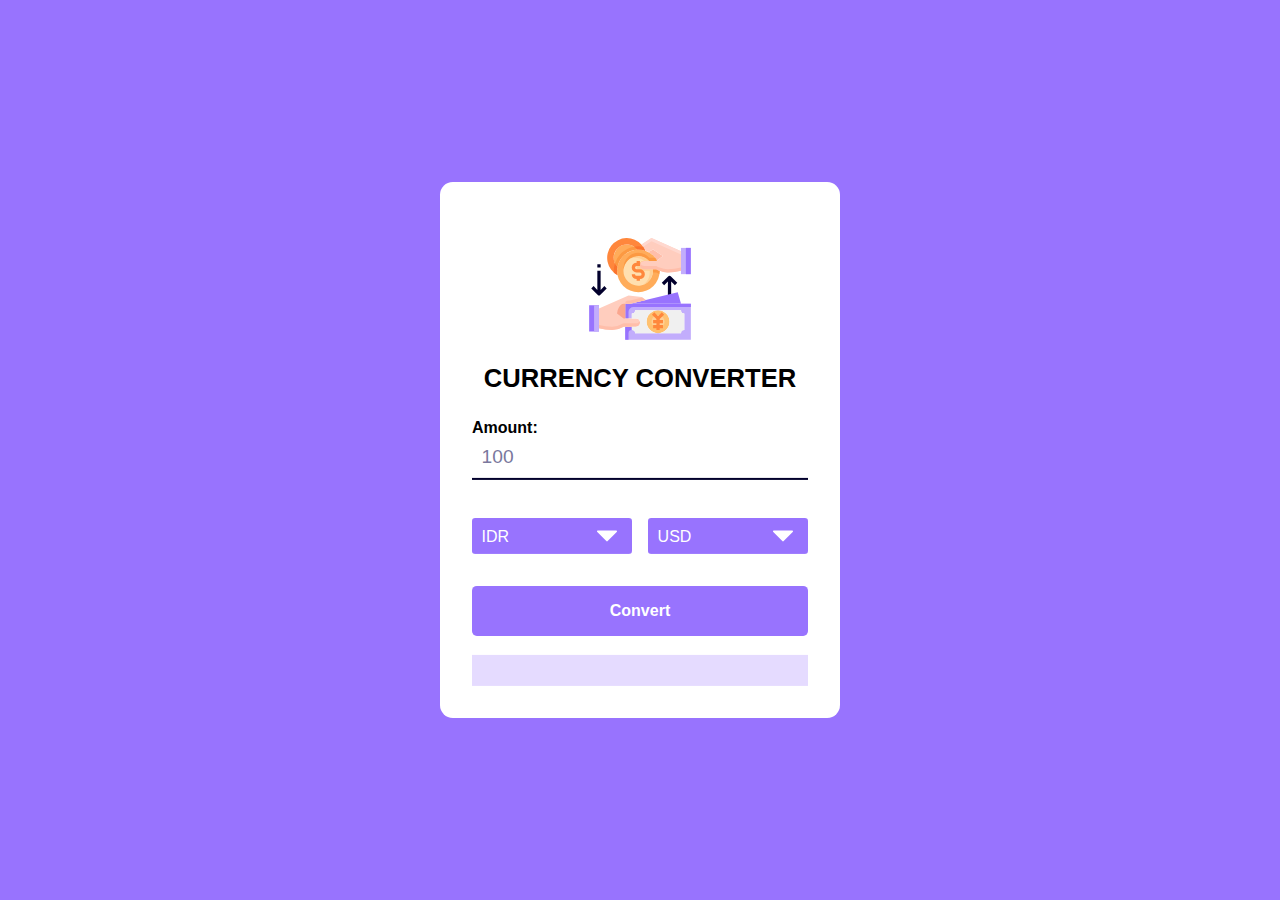
<file: currency-converter/index.html>
<!DOCTYPE html>
<html lang="en">
<head>
    <meta charset="UTF-8">
    <meta name="viewport" content="width=device-width, initial-scale=1.0">
    <title>Document</title>
    <link rel="stylesheet" href="style.css">
</head>
<body>
    <div class="wrapper">
        <div class="app-details">
            <img class="app-icon" src="app-icon.svg" alt="">
            <h1 class="app-title">Currency Converter</h1>
        </div>
        <label for="amount">Amount: </label>
        <input type="number" id="amount" value="100">
        <div class="dropdowns">
            <select id="from-currency-select"></select>
            <select id="to-currency-select"></select>
        </div>
        <button id="convert-button">Convert</button>
        <p id="result"></p>
    </div>

    <!-- Script with Array Of Supported Country Codes -->
    <script src="currency-codes.js"></script>
    <!-- Script with API key -->
    <script src="api-key.js"></script>
    <!-- Script-->
    <script src="script.js"></script>
</body>
</html>
</file>
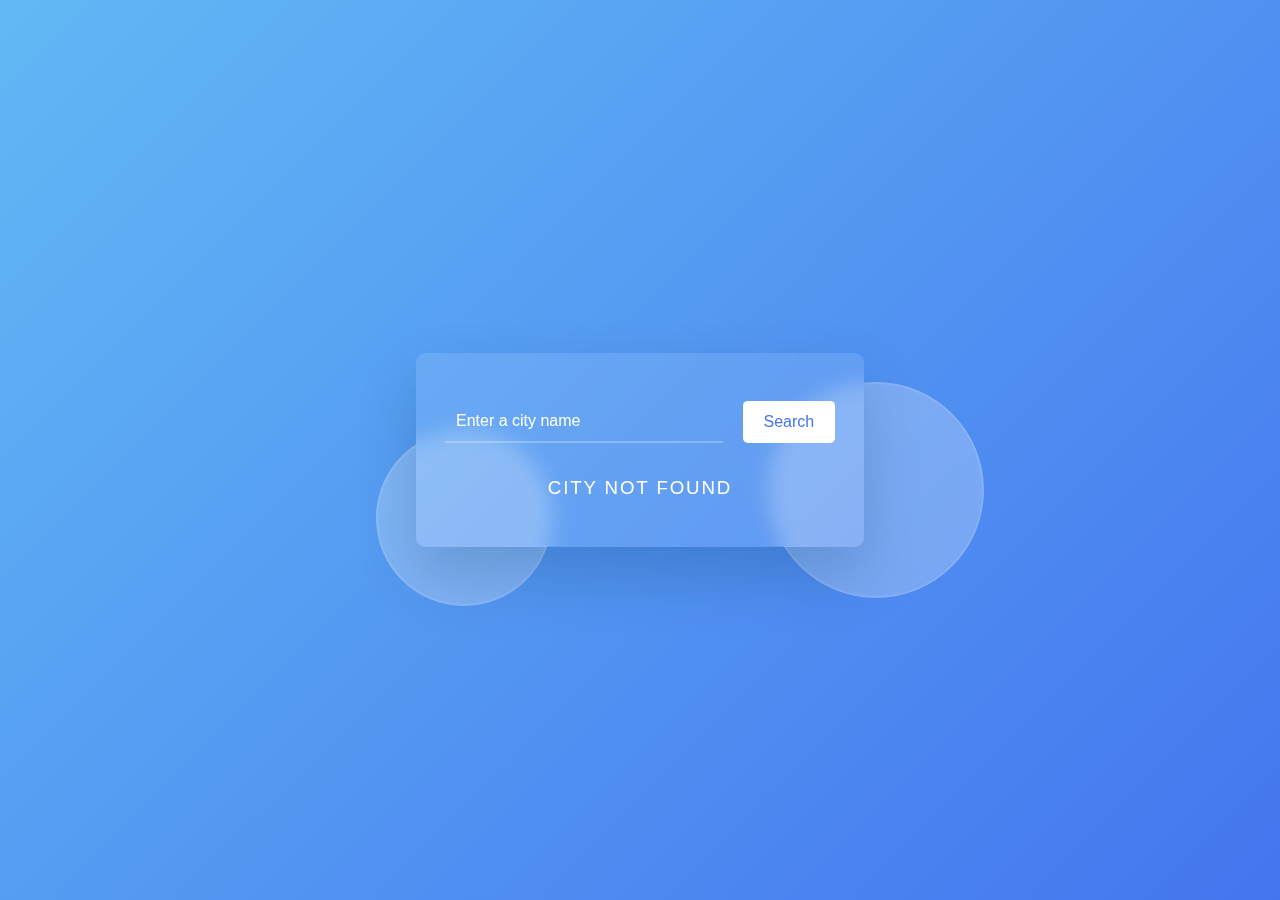
<file: weather-app/index.html>
<!DOCTYPE html>
<html lang="en">
<head>
    <meta charset="UTF-8">
    <meta name="viewport" content="width=device-width, initial-scale=1.0">
    <link rel="stylesheet" href="style.css">
    <title>Weather App</title>
</head>
<body>
    <div class="wrapper">
        <div class="shape shape-1">
        </div>
        <div class="shape shape-2">
        </div>
        <div class="container">
            <div class="search-container">
                <input type="text" placeholder="Enter a city name " id="city" value="mumbai" >
                <button id="search-btn">Search</button>
            </div>
            <div id="result"></div>
        </div>
    </div>
    <script src="key.js"></script>
    <script src="script.js"></script>
</body>
</html>
</file>
<file: currency-converter/style.css>
*{
    padding: 0;
    margin: 0;
    box-sizing: border-box;
    font-family: "Poppins", sans-serif;
    border: none;
    outline: none;
}

body {
    background-color: #9873fe;
}

.wrapper{
    width: 90%;
    max-width: 25em;
    background-color: #fff;
    position: absolute;
    transform: translate(-50%,-50%);
    left: 50%;
    top: 50%;
    padding: 2em;
    border-radius: 0.8em;
}

.app-details {
    display: flex;
    align-items:center;
    flex-direction: column;
}

.app-icon {
    width: 9.37em;
}

.app-title {
    font-size: 1.6em;
    text-transform: uppercase;
    margin-bottom: 1em;
}

label{
    display: block;
    font-weight: 600;
}

#amount{
    font-weight: 400;
    font-size: 1.2em;
    display: block;
    width: 100%;
    border-bottom: 2px solid #02002c;
    color: #7a789d;
    margin-bottom: 2em;
    padding: 0.5em;
}

input#amount{
    font-weight: 400;
    font-size: 1.2em;
    display: block;
    width: 100%;
    border-bottom: 2px solid #02002c;
    color: #7a789d;
    margin-bottom: 2em;
    padding: 0.5em;
}

.dropdowns{
    display: flex;
    align-items: center;
    justify-content: space-between;
    gap: 1em;
}

select{
    width: 100%;
    padding: 0.6em;
    font-size: 1em;
    border-radius: 0.2em;
    appearance: none;
    background-repeat: no-repeat;
    background-image: url("arrow-down.svg");
    background-position: right 15px top 50%, center;
    background-size: 20px 20px;
    background-color: #9873fe;
    color: #fff;
}

select option{
    background-color: #fff;
    color: #02002c;
}

button {
    font-size: 1em;
    width: 100%;
    background-color: #9873fe;
    padding: 1em 0;
    margin-top: 2em;
    border-radius: 0.3em;
    color: #fff;
    font-weight: 600;
}

#result{
    font-size: 1.2em;
    text-align: center;
    margin-top: 1em;
    color: #02002c;
    background-color: #e5dbff;
    padding: 0.8em 0;
}
</file>
<file: weather-app/style.css>
*{
    padding: 0;
    margin: 0;
    box-sizing: border-box;
    font-family: "Poppins", sans-serif;
}

:root{
    --white: #fff;
    --off-white: # e5e5e5;
    --transp-white-1: rgba(255,255,255,0.25);
    --transp-white-2: rgba(255,255,255,0.1);
    --blue-1: #62b8f5;
    --blue-2: #4475ef;
    --shadow: rgba(3, 46, 87, 0.2);
}

body{
    height: 100vh;
    background: linear-gradient(135deg, var(--blue-1),var(--blue-2));
}

.wrapper{
    font-size: 16px;
    width: 90vw;
    max-width: 28em;
    position: absolute;
    transform: translate(-50%, -50%);
    top: 50%;
    left: 50%;
}

.container{
    width: 100%;
    background: var(--transp-white-2);
    backdrop-filter: blur(10px);
    padding: 3em 1.8em;
    border-radius: 0.6em;
    box-shadow: 0 1.8em 3.7em var(--shadow);
    text-align: center;
}

.shape{
    position: absolute;
    background-color: var(--transp-white-1);
    backdrop-filter: blur(1.2em);
    border: 2px solid var(--transp-white-2);
    border-radius: 50%;
}

.shape-1{
    height: 13.5em;
    width: 13.5em;
    right: -7.5em;
    top: 1.8em;
}

.shape-2{
    height: 11em;
    width: 11em;
    bottom: -3.7em;
    left: -2.5em;
}

.search-container{
    font-size: 1em;
    display: grid;
    grid-template-columns: 9fr 3fr;
    gap: 1.25em;
}

.search-container input,
.search-container button{
    outline: none;
    font-size: 1em;
    border: none;
    color: var(--blue-2);
}

.search-container input{
    padding: 0.7em;
    background-color: transparent;
    border-bottom: 2px solid var(--transp-white-1);
    color: var(--white);
    font-weight: 300;
}

.search-container input::placeholder{
    color: var(--off-white);
}

.search-container input:focus{
    border-color: var(--white);
}

.search-container button{
    background-color: var(--white);
    border-radius: 0.3em;
}

#result h2 {

    color: var(--white);
    text-transform: uppercase;
    letter-spacing: 0.18rem;
    font-weight: 600;
    margin: 1.25em 0;
}
.weather,
.desc{
    color: var(--off-white);
    text-transform: uppercase;
    letter-spacing: 0.2em;
    font-size: 0.9em;
    font-weight: 500;
    line-height: 2em;
}

.weather{
    margin-top: -0.7em;
}

#result img {
    margin: 0.6em 0 0 0;
    width: 6.2em;
    filter: drop-shadow(0 1.8em 3.7em var(--shadow));
}

#result h1{
    font-size: 4em;
    margin: 0.3em 0 0.7em 0;
    line-height: 0;
    font-weight: 400;
    color: var(--white);
}

.temp-container {
    display: flex;
    justify-content: center;
}

.temp-container div{
    padding: 0.3em 1em;
}

.temp-container div:first-child{
    border-right: 1px solid  var(--transp-white-1);
}

.temp-container .title{
    font-weight: 600;
    color: var(--off-white);
}

.temp-container .temp{
    font-weight: 300;
    color: var(--off-white);
}

.msg{
    margin-top: 1.8em;
    color: var(--white);
    font-weight: 500;
    text-transform: uppercase;
    letter-spacing: 0.1em;
}

@media screen and (max-width: 450px){
    .wrapper{
        font-size: 14px;
    }
}
</file>
